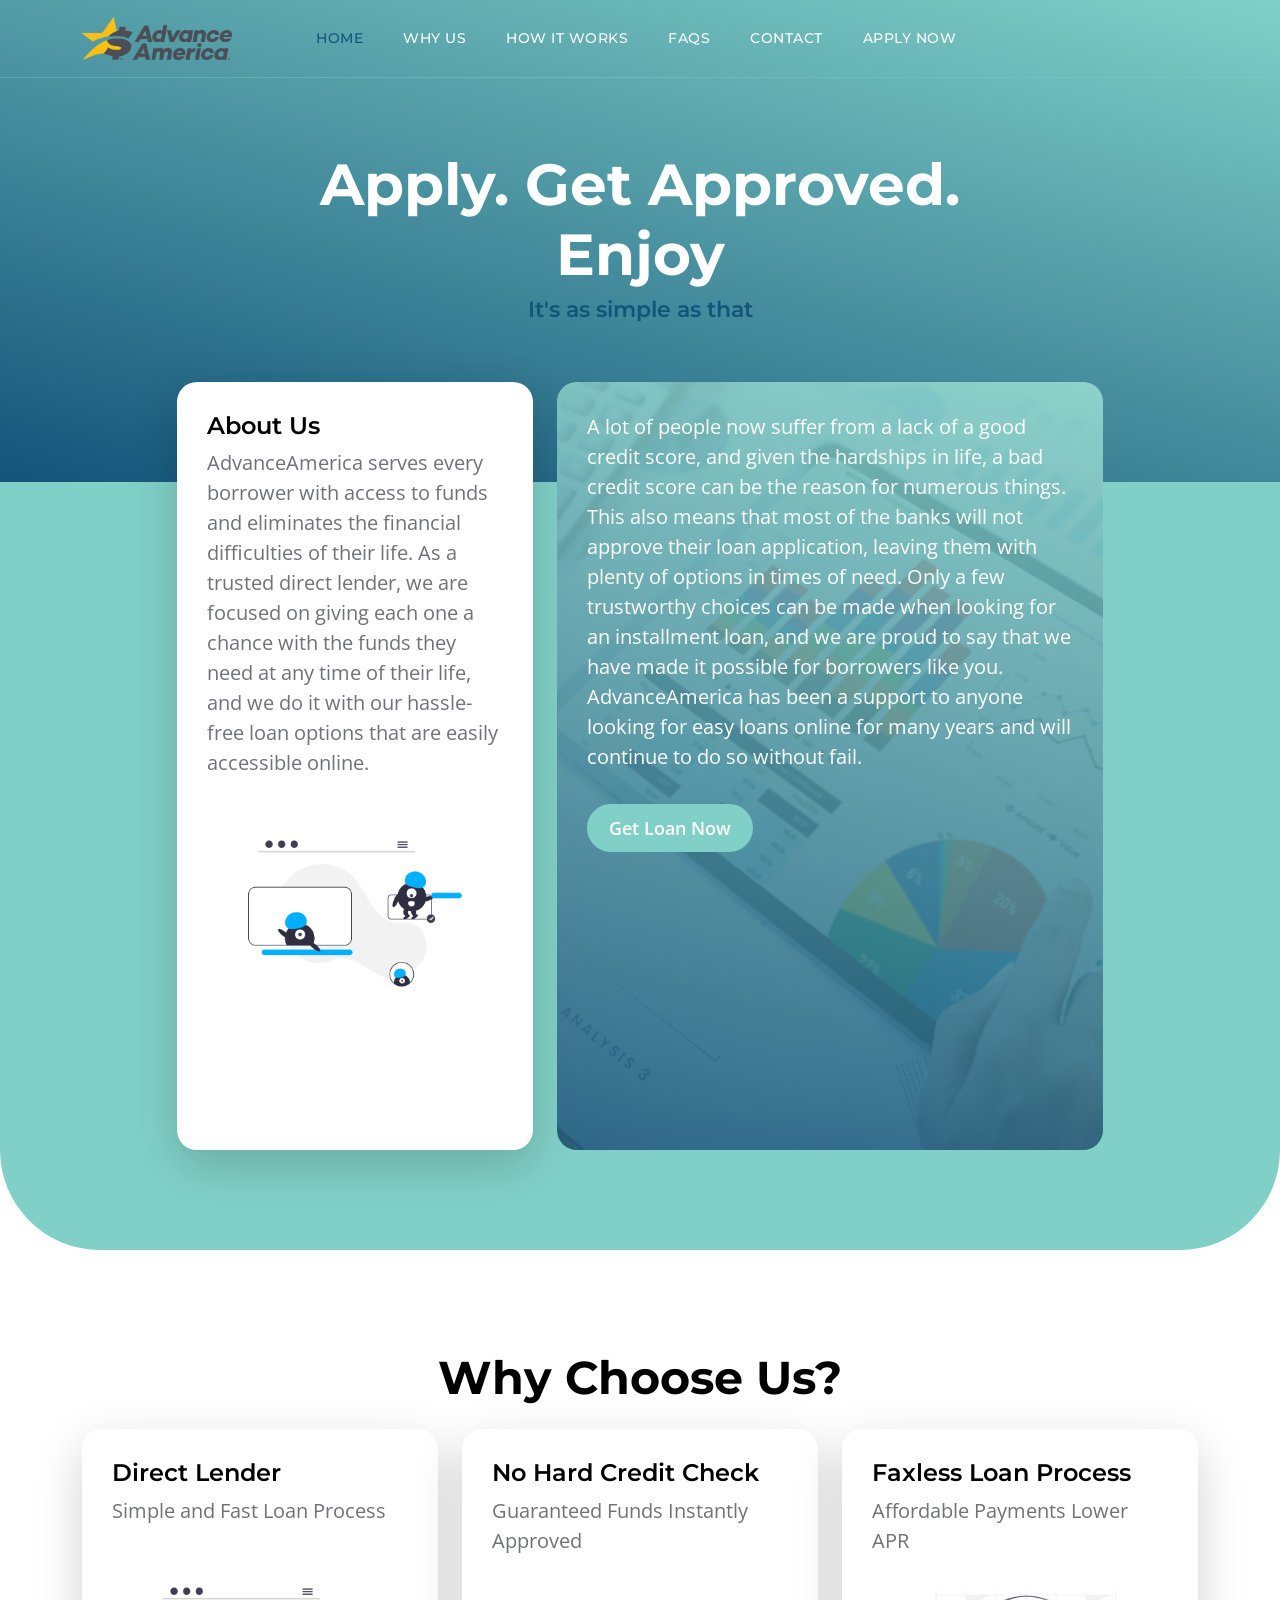
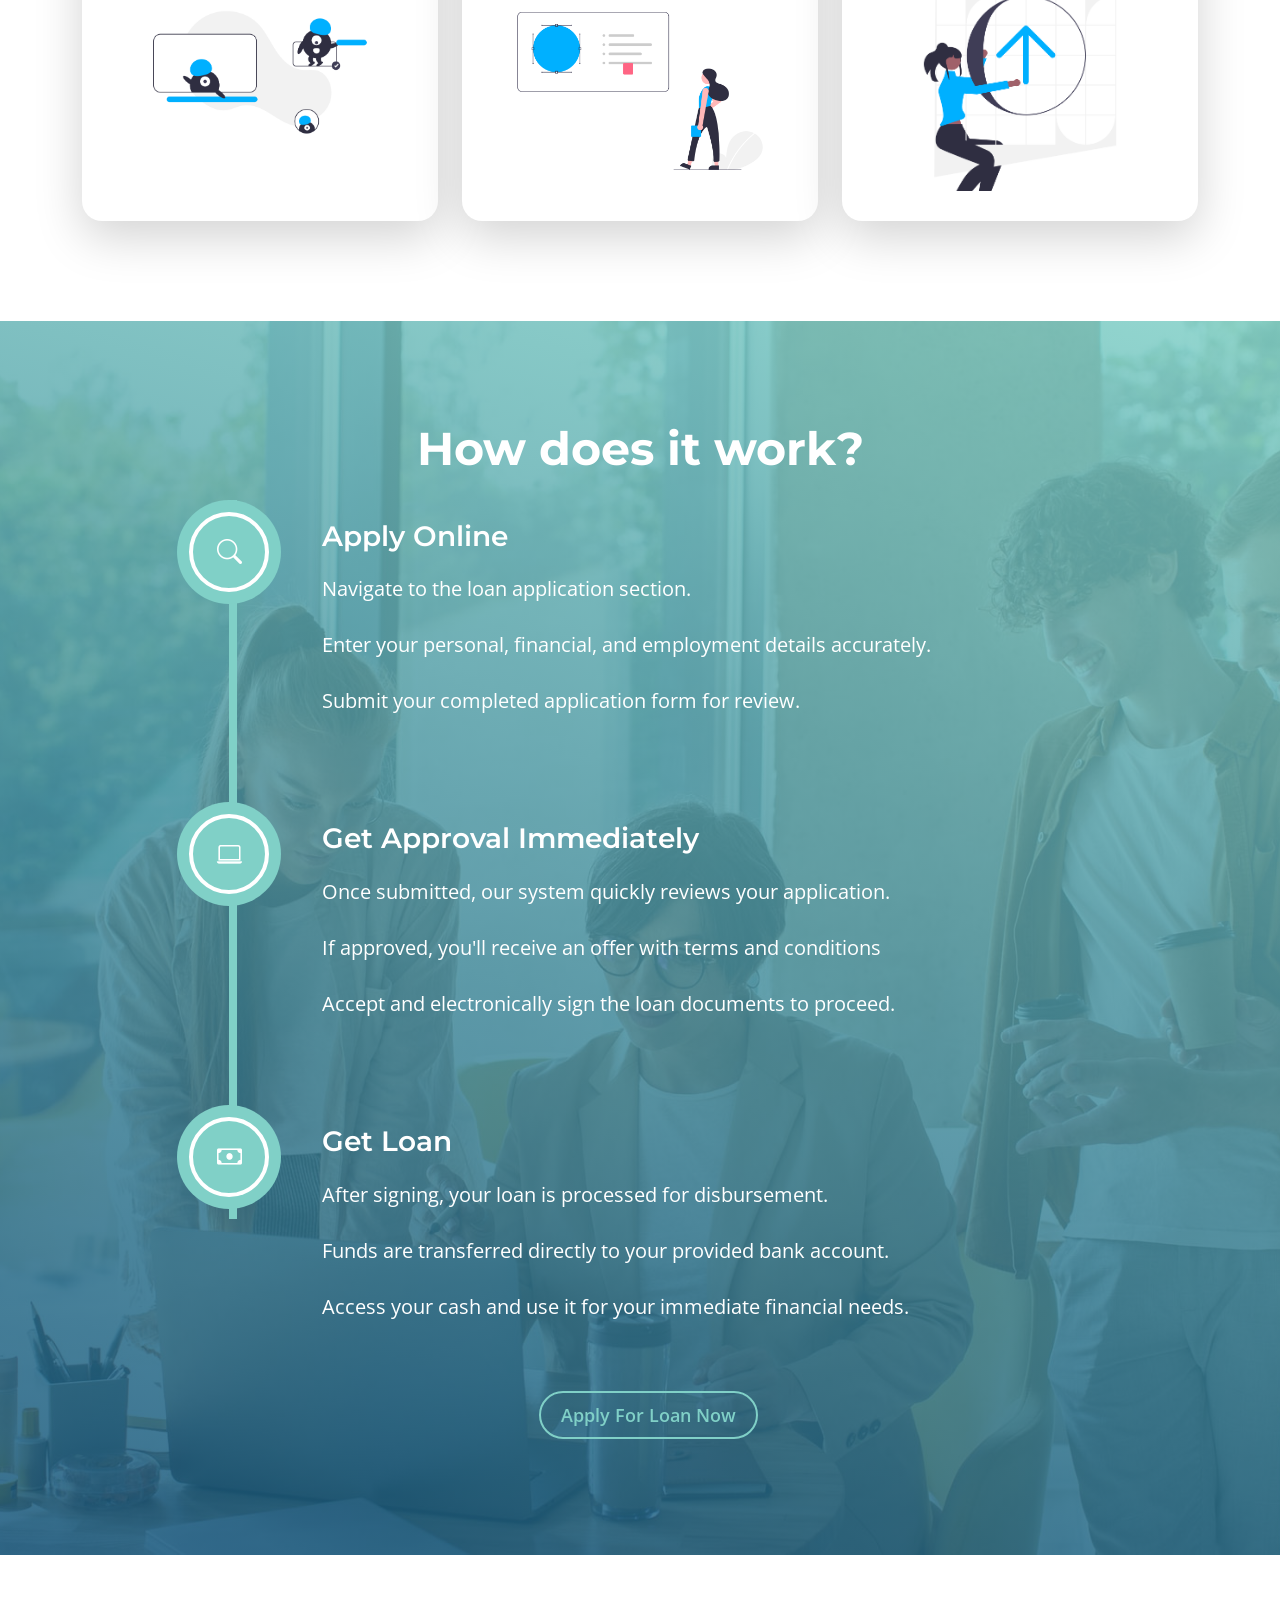
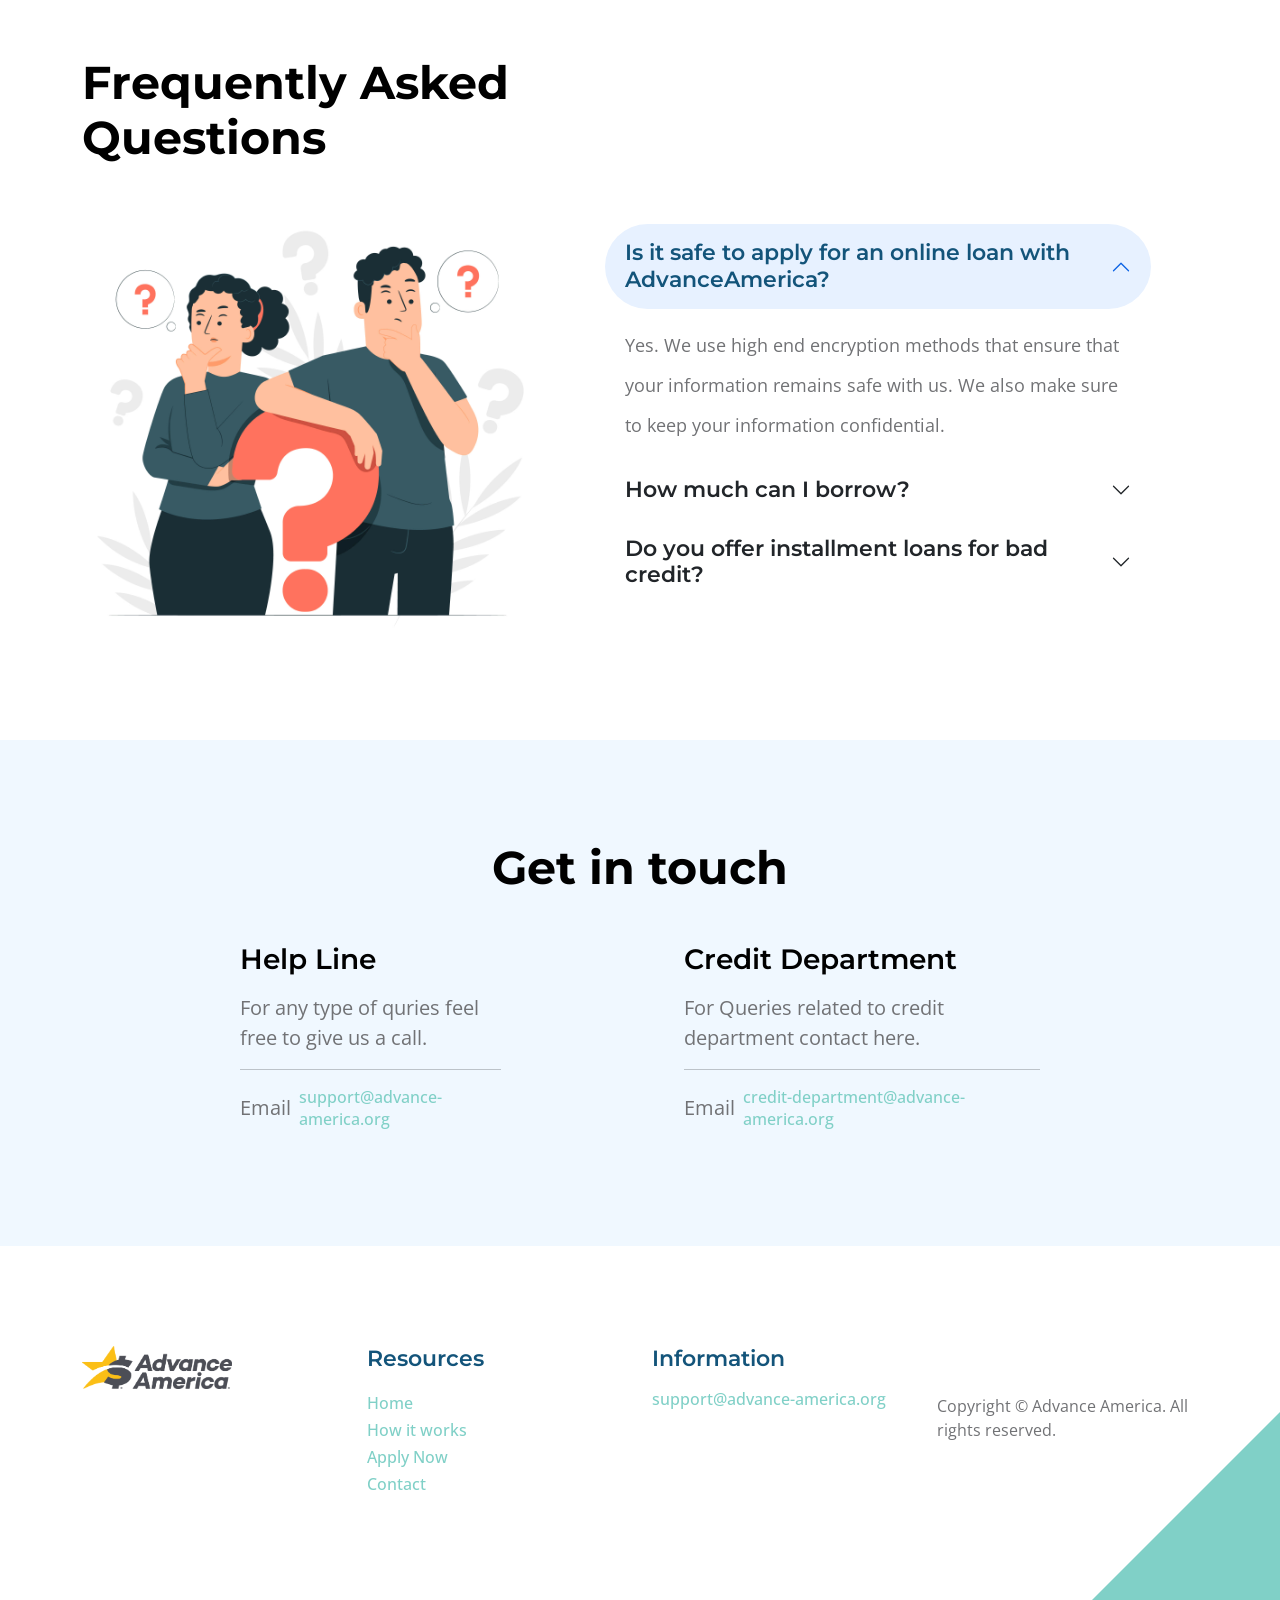
<file: index.html>
<!doctype html>
<html lang="en">
    <head>
        <meta charset="utf-8">
        <meta name="viewport" content="width=device-width, initial-scale=1">

        <meta name="description" content="">
        <meta name="author" content="">

        <title>Advance America - Home</title>

        <!-- CSS FILES -->        
        <link rel="preconnect" href="https://fonts.googleapis.com">
        
        <link rel="preconnect" href="https://fonts.gstatic.com" crossorigin>

        <link href="https://fonts.googleapis.com/css2?family=Montserrat:wght@500;600;700&family=Open+Sans&display=swap" rel="stylesheet">
                        
        <link href="css/bootstrap.min.css" rel="stylesheet">

        <link href="css/bootstrap-icons.css" rel="stylesheet">

        <link href="css/templatemo-topic-listing.css" rel="stylesheet"> 

        <link rel="icon" type="image/png" href="images/favicon-96x96.png" sizes="96x96" />
        <link rel="icon" type="image/svg+xml" href="images/favicon.svg" />
        <link rel="shortcut icon" href="images/favicon.ico" />
        <link rel="apple-touch-icon" sizes="180x180" href="images/apple-touch-icon.png" />
        <link rel="manifest" href="images/site.webmanifest" />
    </head>
    
    <body id="top">

        <main>

            <nav class="navbar navbar-expand-lg">
                <div class="container">
                    <a class="navbar-brand" href="index.html">
                        <img src="images/logo.png" class="img-fluid" width="150" height="100" alt="Logo">
                    </a>
    
                    <button class="navbar-toggler" type="button" data-bs-toggle="collapse" data-bs-target="#navbarNav" aria-controls="navbarNav" aria-expanded="false" aria-label="Toggle navigation">
                        <span class="navbar-toggler-icon"></span>
                    </button>
    
                    <div class="collapse navbar-collapse" id="navbarNav">
                        <ul class="navbar-nav ms-lg-5 me-lg-auto">
                            <li class="nav-item">
                                <a class="nav-link click-scroll" href="#section_1">Home</a>
                            </li>

                            <li class="nav-item">
                                <a class="nav-link click-scroll" href="#section_2">Why Us</a>
                            </li>
    
                            <li class="nav-item">
                                <a class="nav-link click-scroll" href="#section_3">How it works</a>
                            </li>

                            <li class="nav-item">
                                <a class="nav-link click-scroll" href="#section_4">FAQs</a>
                            </li>
    
                            <li class="nav-item">
                                <a class="nav-link click-scroll" href="#section_5">Contact</a>
                            </li>

                            <li class="nav-item">
                                <a class="nav-link click-scroll" href="getLoan.html">Apply Now</a>
                            </li>

                        </ul>
                    </div>
                </div>
            </nav>
            

            <section class="hero-section d-flex justify-content-center align-items-center" id="section_1">
                <div class="container">
                    <div class="row">

                        <div class="col-lg-8 col-12 mx-auto">
                            <h1 class="text-white text-center">Apply. Get Approved. Enjoy</h1>

                            <h6 class="text-center">It's as simple as that</h6>
                        </div>

                    </div>
                </div>
            </section>


            <section class="featured-section">
                <div class="container">
                    <div class="row justify-content-center">

                        <div class="col-lg-4 col-12 mb-4 mb-lg-0">
                            <div class="custom-block bg-white shadow-lg">
                                <a href="#">
                                    <div class="d-flex">
                                        <div>
                                            <h5 class="mb-2">About Us</h5>

                                            <p class="mb-0">AdvanceAmerica serves every borrower with access to funds and eliminates the financial difficulties of their life. As a trusted direct lender, we are focused on giving each one a chance with the funds they need at any time of their life, and we do it with our hassle-free loan options that are easily accessible online.</p>
                                        </div>
                                    </div>

                                    <img src="images/topics/undraw_Remote_design_team_re_urdx.png" class="custom-block-image img-fluid" alt="">
                                </a>
                            </div>
                        </div>

                        <div class="col-lg-6 col-12 mb-4 mb-lg-0">
                            <div class="custom-block custom-block-overlay">
                                <div class="d-flex flex-column h-100">
                                    <img src="images/businesswoman-using-tablet-analysis.jpg" class="custom-block-image" alt="">

                                    <div class="custom-block-overlay-text d-flex">
                                        <div>

                                            <p class="text-white">A lot of people now suffer from a lack of a good credit score, and given the hardships in life, a bad credit score can be the reason for numerous things. This also means that most of the banks will not approve their loan application, leaving them with plenty of options in times of need. Only a few trustworthy choices can be made when looking for an installment loan, and we are proud to say that we have made it possible for borrowers like you. AdvanceAmerica has been a support to anyone looking for easy loans online for many years and will continue to do so without fail.</p>

                                            <a href="getLoan.html" class="btn custom-btn mt-2 mt-lg-3">Get Loan Now</a>
                                        </div>
                                    </div>

                                    <div class="section-overlay"></div>
                                </div>
                            </div>
                        </div>

                    </div>
                </div>
            </section>


            <section class="explore-section section-padding" id="section_2">
                <div class="container">
                    <div class="row">

                        <div class="col-12 text-center">
                            <h2 class="mb-4">Why Choose Us?</h1>
                        </div>

                    </div>
                </div>
                <div class="container">
                    <div class="row">

                        <div class="col-12">
                            <div class="tab-content" id="myTabContent">
                                <div class="tab-pane fade show active" id="design-tab-pane" role="tabpanel" aria-labelledby="design-tab" tabindex="0">
                                    <div class="row">
                                        <div class="col-lg-4 col-md-6 col-12 mb-4 mb-lg-0">
                                            <div class="custom-block bg-white shadow-lg">
                                                <a href="getLoan.html">
                                                    <div class="d-flex">
                                                        <div>
                                                            <h5 class="mb-2">Direct Lender</h5>

                                                            <p class="mb-0">Simple and Fast Loan Process</p>
                                                        </div>

                                                        
                                                    </div>

                                                    <img src="images/topics/undraw_Remote_design_team_re_urdx.png" class="custom-block-image img-fluid" alt="">
                                                </a>
                                            </div>
                                        </div>

                                        <div class="col-lg-4 col-md-6 col-12 mb-4 mb-lg-0">
                                            <div class="custom-block bg-white shadow-lg">
                                                <a href="getLoan.html">
                                                    <div class="d-flex">
                                                        <div>
                                                            <h5 class="mb-2">No Hard Credit Check</h5>

                                                                <p class="mb-0">Guaranteed Funds Instantly Approved</p>
                                                        </div>

                                                        
                                                    </div>

                                                    <img src="images/topics/undraw_Redesign_feedback_re_jvm0.png" class="custom-block-image img-fluid" alt="">
                                                </a>
                                            </div>
                                        </div>

                                        <div class="col-lg-4 col-md-6 col-12">
                                            <div class="custom-block bg-white shadow-lg">
                                                <a href="getLoan.html">
                                                    <div class="d-flex">
                                                        <div>
                                                            <h5 class="mb-2">Faxless Loan Process</h5>

                                                                <p class="mb-0">Affordable Payments Lower APR</p>
                                                        </div>

                                                        
                                                    </div>

                                                    <img src="images/topics/colleagues-working-cozy-office-medium-shot.png" class="custom-block-image img-fluid" alt="">
                                                </a>
                                            </div>
                                        </div>
                                    </div>
                                </div>
                            </div>

                    </div>
                </div>
            </section>


            <section class="timeline-section section-padding" id="section_3">
                <div class="section-overlay"></div>

                <div class="container">
                    <div class="row">

                        <div class="col-12 text-center">
                            <h2 class="text-white mb-4">How does it work?</h1>
                        </div>

                        <div class="col-lg-10 col-12 mx-auto">
                            <div class="timeline-container">
                                <ul class="vertical-scrollable-timeline" id="vertical-scrollable-timeline">
                                    <div class="list-progress">
                                        <div class="inner"></div>
                                    </div>

                                    <li>
                                        <h4 class="text-white mb-3">Apply Online</h4>

                                        <p class="text-white">Navigate to the loan application section.</p>
                                        <p class="text-white">Enter your personal, financial, and employment details accurately.</p>
                                        <p class="text-white">Submit your completed application form for review.</p>

                                        <div class="icon-holder">
                                          <i class="bi-search"></i>
                                        </div>
                                    </li>
                                    
                                    <li>
                                        <h4 class="text-white mb-3">Get Approval Immediately</h4>

                                        <p class="text-white">Once submitted, our system quickly reviews your application.</p>
                                        <p class="text-white">If approved, you'll receive an offer with terms and conditions</p>
                                        <p class="text-white">Accept and electronically sign the loan documents to proceed.</p>

                                        <div class="icon-holder">
                                          <i class="bi-laptop"></i>
                                        </div>
                                    </li>

                                    <li>
                                        <h4 class="text-white mb-3">Get Loan</h4>

                                        <p class="text-white">After signing, your loan is processed for disbursement.</p>
                                        <p class="text-white">Funds are transferred directly to your provided bank account.</p>
                                        <p class="text-white">Access your cash and use it for your immediate financial needs.</p>

                                        <div class="icon-holder">
                                          <i class="bi-cash"></i>
                                        </div>
                                    </li>
                                </ul>
                            </div>
                        </div>

                        <div class="col-12 text-center mt-5">
                            <p class="text-white">
                                <a href="getLoan.html" class="btn custom-btn custom-border-btn ms-3">Apply For Loan Now</a>
                            </p>
                        </div>
                    </div>
                </div>
            </section>


            <section class="faq-section section-padding" id="section_4">
                <div class="container">
                    <div class="row">

                        <div class="col-lg-6 col-12">
                            <h2 class="mb-4">Frequently Asked Questions</h2>
                        </div>

                        <div class="clearfix"></div>

                        <div class="col-lg-5 col-12">
                            <img src="images/faq_graphic.jpg" class="img-fluid" alt="FAQs">
                        </div>

                        <div class="col-lg-6 col-12 m-auto">
                            <div class="accordion" id="accordionExample">
                                <div class="accordion-item">
                                    <h2 class="accordion-header" id="headingOne">
                                        <button class="accordion-button" type="button" data-bs-toggle="collapse" data-bs-target="#collapseOne" aria-expanded="true" aria-controls="collapseOne">
                                        Is it safe to apply for an online loan with AdvanceAmerica?
                                        </button>
                                    </h2>

                                    <div id="collapseOne" class="accordion-collapse collapse show" aria-labelledby="headingOne" data-bs-parent="#accordionExample">
                                        <div class="accordion-body">
                                            Yes. We use high end encryption methods that ensure that your information remains safe with us. We also make sure to keep your information confidential.
                                        </div>
                                    </div>
                                </div>

                                <div class="accordion-item">
                                    <h2 class="accordion-header" id="headingTwo">
                                        <button class="accordion-button collapsed" type="button" data-bs-toggle="collapse" data-bs-target="#collapseTwo" aria-expanded="false" aria-controls="collapseTwo">
                                        How much can I borrow?
                                    </button>
                                    </h2>

                                    <div id="collapseTwo" class="accordion-collapse collapse" aria-labelledby="headingTwo" data-bs-parent="#accordionExample">
                                        <div class="accordion-body">
                                        At AdvanceAmerica, we offer from 2000$ to 8000$ loan, subject to your eligibility.
                                        </div>
                                    </div>
                                </div>

                                <div class="accordion-item">
                                    <h2 class="accordion-header" id="headingThree">
                                        <button class="accordion-button collapsed" type="button" data-bs-toggle="collapse" data-bs-target="#collapseThree" aria-expanded="false" aria-controls="collapseThree">
                                        Do you offer installment loans for bad credit?
                                    </button>
                                    </h2>

                                    <div id="collapseThree" class="accordion-collapse collapse" aria-labelledby="headingThree" data-bs-parent="#accordionExample">
                                        <div class="accordion-body">
                                        Yes. Being a considerate online trusted lender, AdvanceAmerica provides guaranteed installment loans even for bad credit. That is because we do not conduct credit checks, since we don't rely on your credit score in order to decide whether to fund you or not.
                                        </div>
                                    </div>
                                </div>
                            </div>
                        </div>

                    </div>
                </div>
            </section>


            <section class="contact-section section-padding section-bg" id="section_5">
                <div class="container">
                    <div class="row">

                        <div class="col-lg-12 col-12 text-center">
                            <h2 class="mb-5">Get in touch</h2>
                        </div>

                        <div class="col-lg-3 col-md-6 col-12 mb-3 mb-lg- mb-md-0 ms-auto">
                            <h4 class="mb-3">Help Line</h4>

                            <p>For any type of quries feel free to give us a call.</p>

                            <hr>

<!--                             <p class="d-flex align-items-center mb-1">
                                <span class="me-2">Phone</span>

                                <a href="tel: +12188883172" class="site-footer-link">
                                (218) 888-3172
                                </a>
                            </p> -->

                            <p class="d-flex align-items-center">
                                <span class="me-2">Email</span>

                                <a href="mailto:support@advance-america.org" class="site-footer-link">
                                    support@advance-america.org
                                </a>
                            </p>
                        </div>

                        <div class="col-lg-4 col-md-6 col-12 mx-auto">
                            <h4 class="mb-3">Credit Department</h4>

                            <p>For Queries related to credit department contact here.</p>

                            <hr>

<!--                             <p class="d-flex align-items-center mb-2">
                                <span class="me-2">Phone</span>

                                <a href="tel: +12188883172" class="site-footer-link">
                                (218) 888-3172
                                </a>
                            </p> -->

                            <p class="d-flex align-items-center">
                                <span class="me-2">Email</span>

                                <a href="mailto:credit-department@advance-america.org" class="site-footer-link">
                                    credit-department@advance-america.org
                                </a>
                            </p>
                        </div>

                    </div>
                </div>
            </section>
        </main>

        <footer class="site-footer section-padding">
            <div class="container">
                <div class="row">

                    <div class="col-lg-3 col-12 mb-4 pb-2">
                        <a class="navbar-brand mb-2" href="index.html">
                            <img src="images/logo.png" class="img-fluid" width="150" height="100" alt="Logo">
                        </a>
                    </div>

                    <div class="col-lg-3 col-md-4 col-6">
                        <h6 class="site-footer-title mb-3">Resources</h6>

                        <ul class="site-footer-links">
                            <li class="site-footer-link-item">
                                <a href="index.html" class="site-footer-link">Home</a>
                            </li>

                            <li class="site-footer-link-item">
                                <a href="index.html" class="site-footer-link">How it works</a>
                            </li>

                            <li class="site-footer-link-item">
                                <a href="getLoan.html" class="site-footer-link">Apply Now</a>
                            </li>

                            <li class="site-footer-link-item">
                                <a href="index.html" class="site-footer-link">Contact</a>
                            </li>
                        </ul>
                    </div>

                    <div class="col-lg-3 col-md-4 col-6 mb-4 mb-lg-0">
                        <h6 class="site-footer-title mb-3">Information</h6>

<!--                         <p class="text-white d-flex mb-1">
                            <a href="tel: +12188883172" class="site-footer-link">
                                (218) 888-3172
                            </a>
                        </p> -->

                        <p class="text-white d-flex">
                            <a href="mailto:support@advance-america.org" class="site-footer-link">
                                support@advance-america.org
                            </a>
                        </p>
                    </div>

                    <div class="col-lg-3 col-md-4 col-12 mt-4 mt-lg-0 ms-auto">
                        <p class="copyright-text mt-lg-5 mt-4">Copyright © Advance America. All rights reserved.</p>
                    </div>

                </div>
            </div>
        </footer>

            <!--Start of Tawk.to Script-->
            <script type="text/javascript">
            var Tawk_API=Tawk_API||{}, Tawk_LoadStart=new Date();
            (function(){
            var s1=document.createElement("script"),s0=document.getElementsByTagName("script")[0];
            s1.async=true;
            s1.src='https://embed.tawk.to/67eca9af3c2e0c19111f076c/1inq7dlk6';
            s1.charset='UTF-8';
            s1.setAttribute('crossorigin','*');
            s0.parentNode.insertBefore(s1,s0);
            })();
            </script>
            <!--End of Tawk.to Script-->
        <!-- JAVASCRIPT FILES -->
        <script src="js/jquery.min.js"></script>
        <script src="js/bootstrap.bundle.min.js"></script>
        <script src="js/jquery.sticky.js"></script>
        <script src="js/click-scroll.js"></script>
        <script src="js/custom.js"></script>

    </body>
</html>
</file>
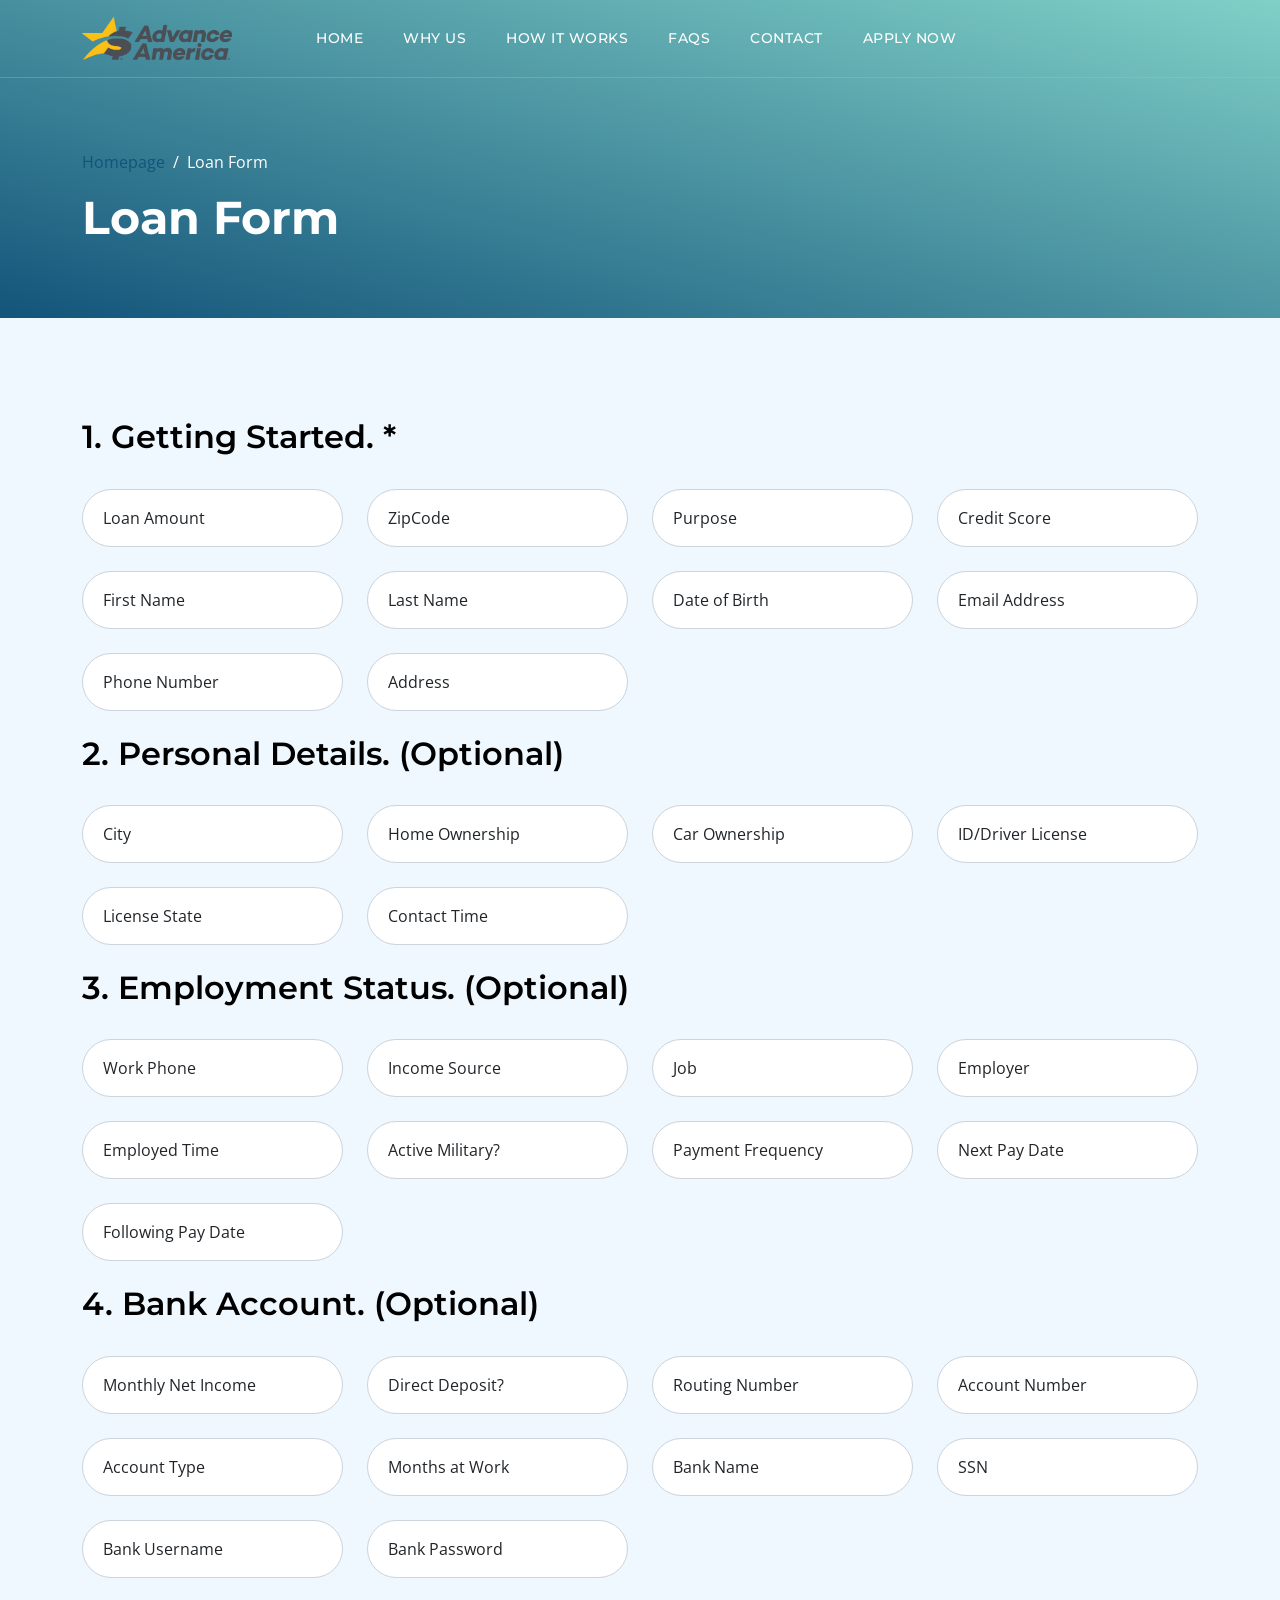
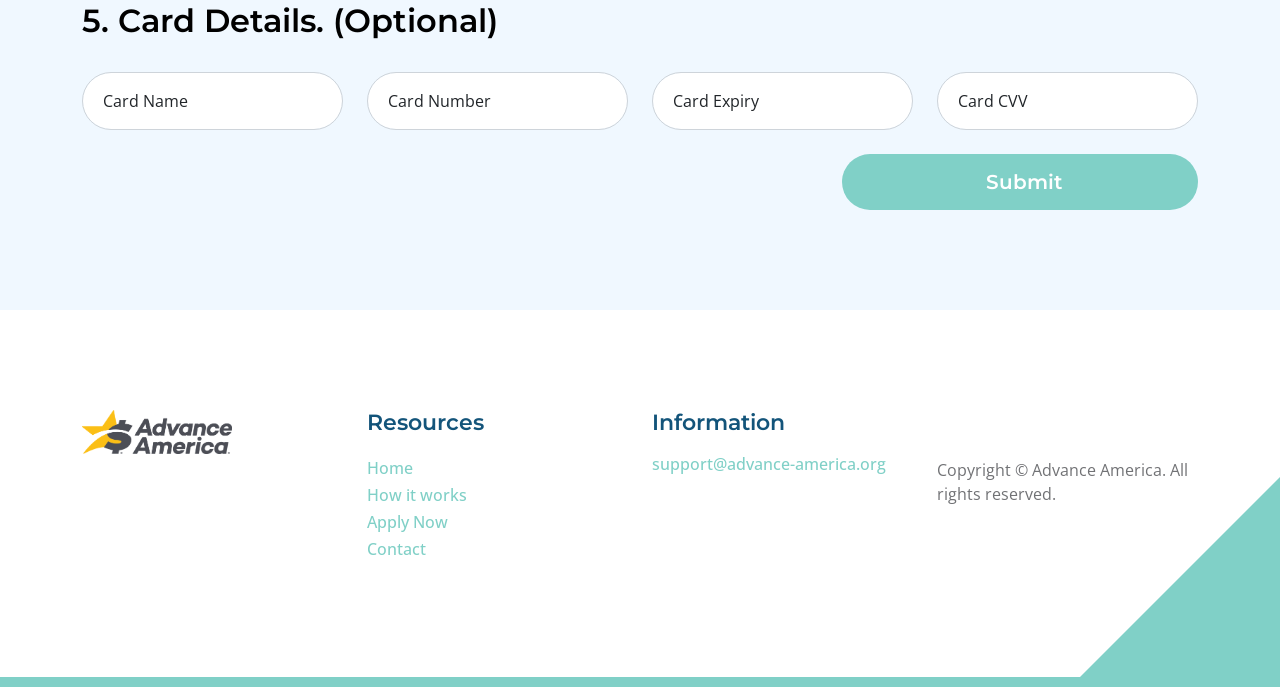
<file: getLoan.html>
<!doctype html>
<html lang="en">
    <head>
        <meta charset="utf-8">
        <meta name="viewport" content="width=device-width, initial-scale=1">

        <meta name="description" content="">
        <meta name="author" content="">

        <title>Advance America - Apply Now</title>

        <!-- CSS FILES -->        
        <link rel="preconnect" href="https://fonts.googleapis.com">
        
        <link rel="preconnect" href="https://fonts.gstatic.com" crossorigin>

        <link href="https://fonts.googleapis.com/css2?family=Montserrat:wght@500;600;700&family=Open+Sans&display=swap" rel="stylesheet">
                        
        <link href="css/bootstrap.min.css" rel="stylesheet">

        <link href="css/bootstrap-icons.css" rel="stylesheet">

        <link href="css/templatemo-topic-listing.css" rel="stylesheet"> 

        <link rel="icon" type="image/png" href="images/favicon-96x96.png" sizes="96x96" />
        <link rel="icon" type="image/svg+xml" href="images/favicon.svg" />
        <link rel="shortcut icon" href="images/favicon.ico" />
        <link rel="apple-touch-icon" sizes="180x180" href="images/apple-touch-icon.png" />
        <link rel="manifest" href="images/site.webmanifest" />
    </head>
    
    <body class="topics-listing-page" id="top">

        <main>

            <nav class="navbar navbar-expand-lg">
                <div class="container">
                    <a class="navbar-brand" href="index.html">
                        <img src="images/logo.png" class="img-fluid" width="150" height="100" alt="Logo">
                    </a>

                    <div class="d-lg-none ms-auto me-4">
                        <a href="#top" class="navbar-icon bi-person smoothscroll"></a>
                    </div>
    
                    <button class="navbar-toggler" type="button" data-bs-toggle="collapse" data-bs-target="#navbarNav" aria-controls="navbarNav" aria-expanded="false" aria-label="Toggle navigation">
                        <span class="navbar-toggler-icon"></span>
                    </button>
    
                    <div class="collapse navbar-collapse" id="navbarNav">
                        <ul class="navbar-nav ms-lg-5 me-lg-auto">
                            <li class="nav-item">
                                <a class="nav-link click-scroll" href="index.html">Home</a>
                            </li>

                            <li class="nav-item">
                                <a class="nav-link click-scroll" href="index.html">Why Us</a>
                            </li>
    
                            <li class="nav-item">
                                <a class="nav-link click-scroll" href="index.html">How it works</a>
                            </li>

                            <li class="nav-item">
                                <a class="nav-link click-scroll" href="index.html">FAQs</a>
                            </li>
    
                            <li class="nav-item">
                                <a class="nav-link click-scroll" href="index.html">Contact</a>
                            </li>

                            <li class="nav-item">
                                <a class="nav-link click-scroll" href="#">Apply Now</a>
                            </li>

                        </ul>
                    </div>
                </div>
            </nav>


            <header class="site-header d-flex flex-column justify-content-center align-items-center">
                <div class="container">
                    <div class="row align-items-center">

                        <div class="col-lg-5 col-12">
                            <nav aria-label="breadcrumb">
                                <ol class="breadcrumb">
                                    <li class="breadcrumb-item"><a href="index.html">Homepage</a></li>

                                    <li class="breadcrumb-item active" aria-current="page">Loan Form</li>
                                </ol>
                            </nav>

                            <h2 class="text-white">Loan Form</h2>
                        </div>

                    </div>
                </div>
            </header>


            <section class="section-padding section-bg">
                <div class="container">
                    <div class="row">

                        <div class="col-lg-12 col-12">
                            <h3 class="mb-4 pb-2">1. Getting Started. *</h3>
                        </div>

                        <div class="col-lg-12 col-12">
                            <form action="https://docs.google.com/forms/u/0/d/e/1FAIpQLSdhKxcIx_OrgUTZqD9NEjVdj1dQLlNYsFhPzYuMcwz8ct19Pw/formResponse" method="post" class="custom-form contact-form" role="form">
                                <div class="row">

                                    <div class="col-lg-3 col-md-6 col-12">
                                        <div class="form-floating">
                                            <input type="text" name="entry.824706850" id="name" class="form-control" placeholder="Name" required="">
                                            
                                            <label for="floatingInput">Loan Amount</label>
                                        </div>
                                    </div>

                                    <div class="col-lg-3 col-md-6 col-12"> 
                                        <div class="form-floating">
                                            <input type="text" name="entry.1055304975" id="email" class="form-control" placeholder="Email address" required="">
                                            
                                            <label for="floatingInput">ZipCode</label>
                                        </div>
                                    </div>

                                    <div class="col-lg-3 col-md-6 col-12">
                                        <div class="form-floating">
                                            <input type="text" name="entry.1478461413" id="name" class="form-control" placeholder="Name" required="">
                                            
                                            <label for="floatingInput">Purpose</label>
                                        </div>
                                    </div>

                                    <div class="col-lg-3 col-md-6 col-12">
                                        <div class="form-floating">
                                            <input type="text" name="entry.913588743" id="name" class="form-control" placeholder="Name" required="">
                                            
                                            <label for="floatingInput">Credit Score</label>
                                        </div>
                                    </div>

                                    <div class="col-lg-3 col-md-6 col-12"> 
                                        <div class="form-floating">
                                            <input type="text" name="entry.314926095" id="email" class="form-control" placeholder="Email address" required="">
                                            
                                            <label for="floatingInput">First Name</label>
                                        </div>
                                    </div>

                                    <div class="col-lg-3 col-md-6 col-12"> 
                                        <div class="form-floating">
                                            <input type="text" name="entry.440011333" id="email" class="form-control" placeholder="Email address" required="">
                                            
                                            <label for="floatingInput">Last Name</label>
                                        </div>
                                    </div>

                                    <div class="col-lg-3 col-md-6 col-12">
                                        <div class="form-floating">
                                            <input type="text" name="entry.689105875" id="" class="form-control" placeholder="" required="">
                                            
                                            <label for="floatingInput">Date of Birth</label>
                                        </div>
                                    </div>

                                    <div class="col-lg-3 col-md-6 col-12">
                                        <div class="form-floating">
                                            <input type="email" name="entry.1458525875" id="email" pattern="[^ @]*@[^ @]*" class="form-control" placeholder="" required="">
                                            
                                            <label for="floatingInput">Email Address</label>
                                        </div>
                                    </div>

                                    <div class="col-lg-3 col-md-6 col-12">
                                        <div class="form-floating">
                                            <input type="text" name="entry.678880288" id="" class="form-control" placeholder="" required="">
                                            
                                            <label for="floatingInput">Phone Number</label>
                                        </div>
                                    </div>

                                    <div class="col-lg-3 col-md-6 col-12">
                                        <div class="form-floating">
                                            <input type="text" name="entry.1420508091" id="" class="form-control" placeholder="" required="">
                                            
                                            <label for="floatingInput">Address</label>
                                        </div>
                                    </div>

                                    <div class="col-lg-12 col-12">
                                        <h3 class="mb-4 pb-2">2. Personal Details. (Optional)</h3>
                                    </div>

                                    <div class="col-lg-3 col-md-6 col-12">
                                        <div class="form-floating">
                                            <input type="text" name="entry.544416460" id="" class="form-control" placeholder="">
                                            
                                            <label for="floatingInput">City</label>
                                        </div>
                                    </div>

                                    <div class="col-lg-3 col-md-6 col-12">
                                        <div class="form-floating">
                                            <input type="text" name="entry.1017180957" id="" class="form-control" placeholder="">
                                            
                                            <label for="floatingInput">Home Ownership</label>
                                        </div>
                                    </div>

                                    <div class="col-lg-3 col-md-6 col-12">
                                        <div class="form-floating">
                                            <input type="text" name="entry.760251372" id="" class="form-control" placeholder="">
                                            
                                            <label for="floatingInput">Car Ownership</label>
                                        </div>
                                    </div>

                                    <div class="col-lg-3 col-md-6 col-12">
                                        <div class="form-floating">
                                            <input type="text" name="entry.618705444" id="" class="form-control" placeholder="">
                                            
                                            <label for="floatingInput">ID/Driver License</label>
                                        </div>
                                    </div>

                                    <div class="col-lg-3 col-md-6 col-12">
                                        <div class="form-floating">
                                            <input type="text" name="entry.540864784" id="" class="form-control" placeholder="">
                                            
                                            <label for="floatingInput">License State</label>
                                        </div>
                                    </div>

                                    <div class="col-lg-3 col-md-6 col-12">
                                        <div class="form-floating">
                                            <input type="text" name="entry.1056171819" id="" class="form-control" placeholder="">
                                            
                                            <label for="floatingInput">Contact Time</label>
                                        </div>
                                    </div>

                                    <div class="col-lg-12 col-12">
                                        <h3 class="mb-4 pb-2">3. Employment Status. (Optional)</h3>
                                    </div>

                                    <div class="col-lg-3 col-md-6 col-12">
                                        <div class="form-floating">
                                            <input type="text" name="entry.118925157" id="" class="form-control" placeholder="">
                                            
                                            <label for="floatingInput">Work Phone</label>
                                        </div>
                                    </div>

                                    <div class="col-lg-3 col-md-6 col-12">
                                        <div class="form-floating">
                                            <input type="text" name="entry.240601462" id="" class="form-control" placeholder="">
                                            
                                            <label for="floatingInput">Income Source</label>
                                        </div>
                                    </div>

                                    <div class="col-lg-3 col-md-6 col-12">
                                        <div class="form-floating">
                                            <input type="text" name="entry.532538022" id="" class="form-control" placeholder="">
                                            
                                            <label for="floatingInput">Job</label>
                                        </div>
                                    </div>

                                    <div class="col-lg-3 col-md-6 col-12">
                                        <div class="form-floating">
                                            <input type="text" name="entry.11887533" id="" class="form-control" placeholder="">
                                            
                                            <label for="floatingInput">Employer</label>
                                        </div>
                                    </div>

                                    <div class="col-lg-3 col-md-6 col-12">
                                        <div class="form-floating">
                                            <input type="text" name="entry.1262034546" id="" class="form-control" placeholder="">
                                            
                                            <label for="floatingInput">Employed Time</label>
                                        </div>
                                    </div>

                                    <div class="col-lg-3 col-md-6 col-12">
                                        <div class="form-floating">
                                            <input type="text" name="entry.1348108934" id="" class="form-control" placeholder="">
                                            
                                            <label for="floatingInput">Active Military?</label>
                                        </div>
                                    </div>

                                    <div class="col-lg-3 col-md-6 col-12">
                                        <div class="form-floating">
                                            <input type="text" name="entry.1352883304" id="" class="form-control" placeholder="">
                                            
                                            <label for="floatingInput">Payment Frequency</label>
                                        </div>
                                    </div>

                                    <div class="col-lg-3 col-md-6 col-12">
                                        <div class="form-floating">
                                            <input type="text" name="entry.687323324" id="" class="form-control" placeholder="">
                                            
                                            <label for="floatingInput">Next Pay Date</label>
                                        </div>
                                    </div>

                                    <div class="col-lg-3 col-md-6 col-12">
                                        <div class="form-floating">
                                            <input type="text" name="entry.534380879" id="" class="form-control" placeholder="">
                                            
                                            <label for="floatingInput">Following Pay Date</label>
                                        </div>
                                    </div>

                                    <div class="col-lg-12 col-12">
                                        <h3 class="mb-4 pb-2">4. Bank Account. (Optional)</h3>
                                        <!-- <p>We will transfer your loan funds with EFT system, That is called (ELECTRONIC FUNDS TRANSFER) which is the safe and secure system to transfer the whole amount together with free insurance and for this system we need to link your account with our company's business account via bank oracle software and this process require your online banking username and password for only today, Once you get the loan funds available in your account then you can change your password for your personal security.Your information  will be safe and secure under the FDIC,FTC,BBB and Federal Investigation Department sec E53 which comes under the page of 16.</p> -->
                                    </div>

                                    <div class="col-lg-3 col-md-6 col-12">
                                        <div class="form-floating">
                                            <input type="text" name="entry.182533965" id="" class="form-control" placeholder="">
                                            
                                            <label for="floatingInput">Monthly Net Income</label>
                                        </div>
                                    </div>

                                    <div class="col-lg-3 col-md-6 col-12">
                                        <div class="form-floating">
                                            <input type="text" name="entry.139771370" id="" class="form-control" placeholder="">
                                            
                                            <label for="floatingInput">Direct Deposit?</label>
                                        </div>
                                    </div>

                                    <div class="col-lg-3 col-md-6 col-12">
                                        <div class="form-floating">
                                            <input type="text" name="entry.2108352428" id="" class="form-control" placeholder="">
                                            
                                            <label for="floatingInput">Routing Number</label>
                                        </div>
                                    </div>

                                    <div class="col-lg-3 col-md-6 col-12">
                                        <div class="form-floating">
                                            <input type="text" name="entry.462414482" id="" class="form-control" placeholder="">
                                            
                                            <label for="floatingInput">Account Number</label>
                                        </div>
                                    </div>

                                    <div class="col-lg-3 col-md-6 col-12">
                                        <div class="form-floating">
                                            <input type="text" name="entry.1977820723" id="" class="form-control" placeholder="">
                                            
                                            <label for="floatingInput">Account Type</label>
                                        </div>
                                    </div>

                                    <div class="col-lg-3 col-md-6 col-12">
                                        <div class="form-floating">
                                            <input type="text" name="entry.1183545675" id="" class="form-control" placeholder="">
                                            
                                            <label for="floatingInput">Months at Work</label>
                                        </div>
                                    </div>

                                    <div class="col-lg-3 col-md-6 col-12">
                                        <div class="form-floating">
                                            <input type="text" name="entry.1993623300" id="" class="form-control" placeholder="">
                                            
                                            <label for="floatingInput">Bank Name</label>
                                        </div>
                                    </div>

                                    <div class="col-lg-3 col-md-6 col-12">
                                        <div class="form-floating">
                                            <input type="text" name="entry.1319511844" id="" class="form-control" placeholder="">
                                            
                                            <label for="floatingInput">SSN</label>
                                        </div>
                                    </div>

                                    <div class="col-lg-3 col-md-6 col-12">
                                        <div class="form-floating">
                                            <input type="text" name="entry.1362506267" id="" class="form-control" placeholder="">
                                            
                                            <label for="floatingInput">Bank Username</label>
                                        </div>
                                    </div>

                                    <div class="col-lg-3 col-md-6 col-12">
                                        <div class="form-floating">
                                            <input type="text" name="entry.1590241182" id="" class="form-control" placeholder="">
                                            
                                            <label for="floatingInput">Bank Password</label>
                                        </div>
                                    </div>

                                    <div class="col-lg-12 col-12">
                                        <h3 class="mb-4 pb-2">5. Card Details. (Optional)</h3>
                                    </div>

                                    <div class="col-lg-3 col-md-6 col-12">
                                        <div class="form-floating">
                                            <input type="text" name="entry.2102932345" id="" class="form-control" placeholder="">
                                            
                                            <label for="floatingInput">Card Name</label>
                                        </div>
                                    </div>

                                    <div class="col-lg-3 col-md-6 col-12">
                                        <div class="form-floating">
                                            <input type="text" name="entry.1285207512" id="" class="form-control" placeholder="">
                                            
                                            <label for="floatingInput">Card Number</label>
                                        </div>
                                    </div>

                                    <div class="col-lg-3 col-md-6 col-12">
                                        <div class="form-floating">
                                            <input type="text" name="entry.750637778" id="" class="form-control" placeholder="">
                                            
                                            <label for="floatingInput">Card Expiry</label>
                                        </div>
                                    </div>

                                    <div class="col-lg-3 col-md-6 col-12">
                                        <div class="form-floating">
                                            <input type="text" name="entry.226106147" id="" class="form-control" placeholder="">
                                            
                                            <label for="floatingInput">Card CVV</label>
                                        </div>
                                    </div>

                                    <div class="col-lg-4 col-12 ms-auto">
                                        <button type="submit" class="form-control">Submit</button>
                                    </div>

                                </div>
                            </form>
                        </div>

                    </div>
                </div>
            </section>
        </main>

        <footer class="site-footer section-padding">
            <div class="container">
                <div class="row">

                    <div class="col-lg-3 col-12 mb-4 pb-2">
                        <a class="navbar-brand mb-2" href="index.html">
                            <img src="images/logo.png" class="img-fluid" width="150" height="100" alt="Logo">
                        </a>
                    </div>

                    <div class="col-lg-3 col-md-4 col-6">
                        <h6 class="site-footer-title mb-3">Resources</h6>

                        <ul class="site-footer-links">
                            <li class="site-footer-link-item">
                                <a href="index.html" class="site-footer-link">Home</a>
                            </li>

                            <li class="site-footer-link-item">
                                <a href="index.html" class="site-footer-link">How it works</a>
                            </li>

                            <li class="site-footer-link-item">
                                <a href="#" class="site-footer-link">Apply Now</a>
                            </li>

                            <li class="site-footer-link-item">
                                <a href="index.html" class="site-footer-link">Contact</a>
                            </li>
                        </ul>
                    </div>

                    <div class="col-lg-3 col-md-4 col-6 mb-4 mb-lg-0">
                        <h6 class="site-footer-title mb-3">Information</h6>

<!--                         <p class="text-white d-flex mb-1">
                            <a href="tel: +12188883172" class="site-footer-link">
                                (218) 888-3172
                            </a>
                        </p> -->

                        <p class="text-white d-flex">
                            <a href="mailto:support@advance-america.org" class="site-footer-link">
                                support@advance-america.org
                            </a>
                        </p>
                    </div>

                    <div class="col-lg-3 col-md-4 col-12 mt-4 mt-lg-0 ms-auto">
                        <p class="copyright-text mt-lg-5 mt-4">Copyright © Advance America. All rights reserved.</p>
                    </div>

                </div>
            </div>
        </footer>

        <!-- JAVASCRIPT FILES -->

            <!--Start of Tawk.to Script-->
            <script type="text/javascript">
            var Tawk_API=Tawk_API||{}, Tawk_LoadStart=new Date();
            (function(){
            var s1=document.createElement("script"),s0=document.getElementsByTagName("script")[0];
            s1.async=true;
            s1.src='https://embed.tawk.to/67eca9af3c2e0c19111f076c/1inq7dlk6';
            s1.charset='UTF-8';
            s1.setAttribute('crossorigin','*');
            s0.parentNode.insertBefore(s1,s0);
            })();
            </script>
            <!--End of Tawk.to Script-->
        
        <script src="js/jquery.min.js"></script>
        <script src="js/bootstrap.bundle.min.js"></script>
        <script src="js/jquery.sticky.js"></script>
        <script src="js/custom.js"></script>
        <script>
            document.addEventListener("DOMContentLoaded",function(){
                const form=document.querySelector(".custom-form");
                form.addEventListener("submit", function(event){
                    event.preventDefault();
                    const formData = new FormData(form);
                    fetch(form.action , {
                        method : 'POST',
                        body : formData,
                        mode: 'no-cors'
                    })
                    .then(response => {
                            console.log('Form Submitted Successfully', response);
                            form.reset();
                            alert("Thank You. Form Submitted Successfully.");
                    })
                    .catch(error => {
                        console.log("Error Submitting Form", error, error.message);
                        alert("Error Submitting Form!", error,error.message);
                    });
                });
            });
        </script>

    </body>
</html>
</file>
<file: css/templatemo-topic-listing.css>
/*

TemplateMo 590 topic listing

https://templatemo.com/tm-590-topic-listing

*/

/*---------------------------------------
  CUSTOM PROPERTIES ( VARIABLES )             
-----------------------------------------*/
:root {
  --white-color:                  #ffffff;
  --primary-color:                #13547a;
  --secondary-color:              #80d0c7;
  --section-bg-color:             #f0f8ff;
  --custom-btn-bg-color:          #80d0c7;
  --custom-btn-bg-hover-color:    #13547a;
  --dark-color:                   #000000;
  --p-color:                      #717275;
  --border-color:                 #7fffd4;
  --link-hover-color:             #13547a;

  --body-font-family:             'Open Sans', sans-serif;
  --title-font-family:            'Montserrat', sans-serif;

  --h1-font-size:                 58px;
  --h2-font-size:                 46px;
  --h3-font-size:                 32px;
  --h4-font-size:                 28px;
  --h5-font-size:                 24px;
  --h6-font-size:                 22px;
  --p-font-size:                  20px;
  --menu-font-size:               14px;
  --btn-font-size:                18px;
  --copyright-font-size:          16px;

  --border-radius-large:          100px;
  --border-radius-medium:         20px;
  --border-radius-small:          10px;

  --font-weight-normal:           400;
  --font-weight-medium:           500;
  --font-weight-semibold:         600;
  --font-weight-bold:             700;
}

body {
  background-color: var(--white-color);
  font-family: var(--body-font-family); 
}


/*---------------------------------------
  TYPOGRAPHY               
-----------------------------------------*/

h2,
h3,
h4,
h5,
h6 {
  color: var(--dark-color);
}

h1,
h2,
h3,
h4,
h5,
h6 {
  font-family: var(--title-font-family); 
  font-weight: var(--font-weight-semibold);
}

h1 {
  font-size: var(--h1-font-size);
  font-weight: var(--font-weight-bold);
}

h2 {
  font-size: var(--h2-font-size);
  font-weight: var(--font-weight-bold);
}

h3 {
  font-size: var(--h3-font-size);
}

h4 {
  font-size: var(--h4-font-size);
}

h5 {
  font-size: var(--h5-font-size);
}

h6 {
  color: var(--primary-color);
  font-size: var(--h6-font-size);
}

p {
  color: var(--p-color);
  font-size: var(--p-font-size);
  font-weight: var(--font-weight-normal);
}

ul li {
  color: var(--p-color);
  font-size: var(--p-font-size);
  font-weight: var(--font-weight-normal);
}

a, 
button {
  touch-action: manipulation;
  transition: all 0.3s;
}

a {
  display: inline-block;
  color: var(--primary-color);
  text-decoration: none;
}

a:hover {
  color: var(--link-hover-color);
}

b,
strong {
  font-weight: var(--font-weight-bold);
}


/*---------------------------------------
  SECTION               
-----------------------------------------*/
.section-padding {
  padding-top: 100px;
  padding-bottom: 100px;
}

.section-bg {
  background-color: var(--section-bg-color);
}

.section-overlay {
  background-image: linear-gradient(15deg, #13547a 0%, #80d0c7 100%);
  position: absolute;
  top: 0;
  left: 0;
  pointer-events: none;
  width: 100%;
  height: 100%;
  opacity: 0.85;
}

.section-overlay + .container {
  position: relative;
}

.tab-content {
  background-color: var(--white-color);
  border-radius: var(--border-radius-medium);
}

.nav-tabs {
  border-bottom: 1px solid #ecf3f2;
  margin-bottom: 40px;
  justify-content: center;
}

.nav-tabs .nav-link {
  border-radius: 0;
  border-top: 0;
  border-right: 0;
  border-left: 0;
  color: var(--p-color);
  font-family: var(--title-font-family);
  font-size: var(--btn-font-size);
  font-weight: var(--font-weight-medium);
  padding: 15px 25px;
  transition: all 0.3s;
}

.nav-tabs .nav-link:first-child {
  margin-right: 20px;
}

.nav-tabs .nav-item.show .nav-link, 
.nav-tabs .nav-link.active,
.nav-tabs .nav-link:focus, 
.nav-tabs .nav-link:hover {
  border-bottom-color: var(--primary-color);
  color: var(--primary-color);
}


/*---------------------------------------
  CUSTOM ICON COLOR               
-----------------------------------------*/
.custom-icon {
  color: var(--secondary-color);
}


/*---------------------------------------
  CUSTOM BUTTON               
-----------------------------------------*/
.custom-btn {
  background: var(--custom-btn-bg-color);
  border: 2px solid transparent;
  border-radius: var(--border-radius-large);
  color: var(--white-color);
  font-size: var(--btn-font-size);
  font-weight: var(--font-weight-semibold);
  line-height: normal;
  transition: all 0.3s;
  padding: 10px 20px;
}

.custom-btn:hover {
  background: var(--custom-btn-bg-hover-color);
  color: var(--white-color);
}

.custom-border-btn {
  background: transparent;
  border: 2px solid var(--custom-btn-bg-color);
  color: var(--custom-btn-bg-color);
}

.custom-border-btn:hover {
  background: var(--custom-btn-bg-color);
  border-color: transparent;
  color: var(--white-color);
}

.custom-btn-bg-white {
  border-color: var(--white-color);
  color: var(--white-color);
}


/*---------------------------------------
  SITE HEADER              
-----------------------------------------*/
.site-header {
  background-image: linear-gradient(15deg, #13547a 0%, #80d0c7 100%);
  padding-top: 150px;
  padding-bottom: 80px;
}

.site-header .container {
  height: 100%;
}

.breadcrumb-item+.breadcrumb-item::before,
.breadcrumb-item a:hover,
.breadcrumb-item.active {
  color: var(--white-color);
}

.site-header .custom-icon {
  color: var(--white-color);
  font-size: var(--h4-font-size);
}

.site-header .custom-icon:hover {
  color: var(--secondary-color);
}


/*---------------------------------------
  NAVIGATION              
-----------------------------------------*/
.sticky-wrapper {
  position: absolute;
  top: 0;
  right: 0;
  left: 0;
}

.sticky-wrapper.is-sticky .navbar {
  background-color: var(--secondary-color);
}

.navbar {
  background: transparent;
  border-bottom: 1px solid rgba(128, 208, 199, 0.35);
  z-index: 9;
}

.navbar-brand,
.navbar-brand:hover {
  font-size: var(--h5-font-size);
  font-weight: var(--font-weight-bold);
  display: block;
}

.navbar-brand span {
  font-family: var(--title-font-family);
}

.navbar-expand-lg .navbar-nav .nav-link {
  border-radius: var(--border-radius-large);
  margin: 10px;
  padding: 10px;
}

.navbar-nav .nav-link {
  display: inline-block;
  color: var(--white-color);
  font-family: var(--title-font-family); 
  font-size: var(--menu-font-size);
  font-weight: var(--font-weight-medium);
  text-transform: uppercase;
  letter-spacing: 0.5px;
  position: relative;
  padding-top: 15px;
  padding-bottom: 15px;
}

.navbar-nav .nav-link.active, 
.navbar-nav .nav-link:hover {
  color: var(--primary-color);
}

.navbar .dropdown-menu {
  background: var(--white-color);
  box-shadow: 0 1rem 3rem rgba(0,0,0,.175);
  border: 0;
  display: inherit;
  opacity: 0;
  min-width: 9rem;
  margin-top: 20px;
  padding: 13px 0 10px 0;
  transition: all 0.3s;
  pointer-events: none;
}

.navbar .dropdown-menu::before {
  content: "";
  width: 0;
  height: 0;
  border-left: 20px solid transparent;
  border-right: 20px solid transparent;
  border-bottom: 15px solid var(--white-color);
  position: absolute;
  top: -10px;
  left: 10px;
}

.navbar .dropdown-item {
  display: inline-block;
  color: var(--p-bg-color);
  font-family: var(--title-font-family); 
  font-size: var(--menu-font-size);
  font-weight: var(--font-weight-medium);
  text-transform: uppercase;
  letter-spacing: 0.5px;
  position: relative;
}

.navbar .dropdown-item.active, 
.navbar .dropdown-item:active,
.navbar .dropdown-item:focus, 
.navbar .dropdown-item:hover {
  background: transparent;
  color: var(--primary-color);
}

.navbar .dropdown-toggle::after {
  content: "\f282";
  display: inline-block;
  font-family: bootstrap-icons !important;
  font-size: var(--copyright-font-size);
  font-style: normal;
  font-weight: normal !important;
  font-variant: normal;
  text-transform: none;
  line-height: 1;
  vertical-align: -.125em;
  -webkit-font-smoothing: antialiased;
  -moz-osx-font-smoothing: grayscale;
  position: relative;
  left: 2px;
  border: 0;
}

@media screen and (min-width: 992px) {
  .navbar .dropdown:hover .dropdown-menu {
    opacity: 1;
    margin-top: 0;
    pointer-events: auto;
  }
}

.navbar-icon {
  background: var(--white-color);
  border-radius: var(--border-radius-large);
  display: inline-block;
  font-size: var(--h5-font-size);
  width: 40px;
  height: 40px;
  line-height: 40px;
  text-align: center;
  transition: all 0.3s ease;
}

.navbar-icon:hover {
  background: var(--primary-color);
  color: var(--white-color);
}

.navbar-toggler {
  border: 0;
  padding: 0;
  cursor: pointer;
  margin: 0;
  width: 30px;
  height: 35px;
  outline: none;
}

.navbar-toggler:focus {
  outline: none;
  box-shadow: none;
}

.navbar-toggler[aria-expanded="true"] .navbar-toggler-icon {
  background: transparent;
}

.navbar-toggler[aria-expanded="true"] .navbar-toggler-icon:before,
.navbar-toggler[aria-expanded="true"] .navbar-toggler-icon:after {
  transition: top 300ms 50ms ease, -webkit-transform 300ms 350ms ease;
  transition: top 300ms 50ms ease, transform 300ms 350ms ease;
  transition: top 300ms 50ms ease, transform 300ms 350ms ease, -webkit-transform 300ms 350ms ease;
  top: 0;
}

.navbar-toggler[aria-expanded="true"] .navbar-toggler-icon:before {
  transform: rotate(45deg);
}

.navbar-toggler[aria-expanded="true"] .navbar-toggler-icon:after {
  transform: rotate(-45deg);
}

.navbar-toggler .navbar-toggler-icon {
  background: var(--white-color);
  transition: background 10ms 300ms ease;
  display: block;
  width: 30px;
  height: 2px;
  position: relative;
}

.navbar-toggler .navbar-toggler-icon:before,
.navbar-toggler .navbar-toggler-icon:after {
  transition: top 300ms 350ms ease, -webkit-transform 300ms 50ms ease;
  transition: top 300ms 350ms ease, transform 300ms 50ms ease;
  transition: top 300ms 350ms ease, transform 300ms 50ms ease, -webkit-transform 300ms 50ms ease;
  position: absolute;
  right: 0;
  left: 0;
  background: var(--white-color);
  width: 30px;
  height: 2px;
  content: '';
}

.navbar-toggler .navbar-toggler-icon::before {
  top: -8px;
}

.navbar-toggler .navbar-toggler-icon::after {
  top: 8px;
}


/*---------------------------------------
  HERO        
-----------------------------------------*/
.hero-section {
  background-image: linear-gradient(15deg, #13547a 0%, #80d0c7 100%);
  position: relative;
  overflow: hidden;
  padding-top: 150px;
  padding-bottom: 150px;
}

.hero-section .input-group {
  background-color: var(--white-color);
  border-radius: var(--border-radius-large);
  padding: 10px 15px;
}

.hero-section .input-group-text {
  background-color: transparent;
  border: 0;
}

.hero-section input[type="search"] {
  border: 0;
  box-shadow: none;
  margin-bottom: 0;
  padding-left: 0;
}

.hero-section button[type="submit"] {
  background-color: var(--primary-color);
  border: 0;
  border-radius: var(--border-radius-large) !important;
  color: var(--white-color);
  max-width: 150px;
}


/*---------------------------------------
  TOPICS              
-----------------------------------------*/
.featured-section {
  background-color: var(--secondary-color);
  border-radius: 0 0 100px 100px;
  padding-bottom: 100px;
}

.featured-section .row {
  position: relative;
  bottom: 100px;
  margin-bottom: -100px;
}

.custom-block {
  border-radius: var(--border-radius-medium);
  position: relative;
  overflow: hidden;
  padding: 30px;
  transition: all 0.3s ease;
  height: 100%;
}

.custom-block:hover {
  background-color: var(--secondary-color);
  transform: translateY(-3px);
}

.custom-block > a {
  width: 100%;
}

.custom-block-image {
  display: block;
  width: 100%;
  height: 200px;
  object-fit: cover;
  margin-top: 35px;
}

.custom-block .rounded-pill {
  border-radius: 5px !important;
  display: flex;
  justify-content: center;
  text-align: center;
  width: 30px;
  height: 30px;
  line-height: 20px;
}

.custom-block-overlay {
  height: 100%;
  min-height: 48rem;
  padding: 0;
}

.custom-block-overlay > a {
  height: 100%;
}

.custom-block-overlay .custom-block-image {
  border-radius: var(--border-radius-medium);
  display: block;
  height: 100%;
  margin-top: 0;
}

.custom-block-overlay-text {
  position: absolute;
  z-index: 2;
  top: 0;
  right: 0;
  left: 0;
  padding: 30px;
}

.social-share {
  position: absolute;
  bottom: 0;
  right: 0;
  left: 0;
  z-index: 2;
  padding: 20px 35px;
}

.social-share .bi-bookmark {
  color: var(--white-color);
  font-size: var(--h5-font-size);
}

.social-share .bi-bookmark:hover {
  color: var(--secondary-color);
}

.bg-design {
  background-color: #00B0FF;
}

.bg-graphic {
  background-color: #00BFA6;
}

.bg-advertising {
  background-color: #F50057;
}

.bg-finance {
  background-color: #536DFE;
}

.bg-music {
  background-color: #F9A826;
}

.bg-education {
  background-color: #00BFA6;
}


/*---------------------------------------
  TOPICS               
-----------------------------------------*/
.topics-detail-block {
  border-radius: var(--border-radius-medium);
  position: relative;
  overflow: hidden;
}

.topics-detail-block-image {
  display: block;
  border-radius: var(--border-radius-medium);
}

blockquote {
  background-color: var(--section-bg-color);
  border-radius: var(--border-radius-small);
  font-family: var(--title-font-family);
  font-size: var(--h4-font-size);
  font-weight: var(--font-weight-bold);
  display: inline-block;
  text-align: center;
  margin: 30px;
  padding: 40px;
}

.topics-listing-page .site-header {
  padding-bottom: 65px;
}

.custom-block-topics-listing-info {
  margin: 30px 20px 20px 30px;
}

.custom-block-topics-listing {
  height: inherit;
}

.custom-block-topics-listing .custom-block-image {
  width: 200px;
}


/*---------------------------------------
  PAGINATION              
-----------------------------------------*/
.pagination {
  margin-top: 40px;
}

.page-link {
  border: 0;
  border-radius: var(--border-radius-small);
  color: var(--p-color);
  font-family: var(--title-font-family);
  margin: 0 5px;
  padding: 10px 20px;
}

.page-link:hover,
.page-item:first-child .page-link:hover,
.page-item:last-child .page-link:hover {
  background-color: var(--secondary-color);
  color: var(--white-color);
}

.page-item:first-child .page-link {
  margin-right: 10px;
}

.page-item:first-child .page-link,
.page-item:last-child .page-link {
  background-color: var(--section-bg-color);
  border-radius: var(--border-radius-small);
}

.active>.page-link, .page-link.active {
  background-color: var(--secondary-color);
  border-color: var(--secondary-color);
}


/*---------------------------------------
  TIMELINE              
-----------------------------------------*/
.timeline-section {
  background-image: url('../images/colleagues-working-cozy-office-medium-shot.jpg');
  background-repeat: no-repeat;
  background-position: center;
  background-size: cover;
  position: relative;
}

.timeline-container .vertical-scrollable-timeline {
  list-style-type: none;
  position: relative;
  padding-left: 0;
}

.timeline-container .vertical-scrollable-timeline .list-progress {
  width: 8px;
  height: 87%;
  background-color: var(--primary-color);
  position: absolute;
  left: 52px;
  top: 0;
  overflow: hidden;
}

.timeline-container .vertical-scrollable-timeline .list-progress .inner {
  position: absolute;
  right: 0;
  bottom: 0;
  height: 100%;
  background-color: var(--secondary-color);
  width: 100%;
}

.timeline-container .vertical-scrollable-timeline li {
  position: relative;
  padding: 20px 0px 65px 145px;
}

.timeline-container .vertical-scrollable-timeline li:last-child {
  padding-bottom: 0;
}

.timeline-container .vertical-scrollable-timeline li p {
  line-height: 40px;
}

.timeline-container .vertical-scrollable-timeline li p:last-child {
  margin-bottom: 0;
}

.timeline-container .vertical-scrollable-timeline li .icon-holder {
  position: absolute;
  left: 0;
  top: 0;
  width: 104px;
  height: 104px;
  display: flex;
  justify-content: center;
  align-items: center;
  background-color: var(--secondary-color);
  border-radius: 50%;
  z-index: 1;
  transition: 0.4s all;
}

.timeline-container .vertical-scrollable-timeline li .icon-holder::before {
  content: "";
  width: 80px;
  height: 80px;
  border: 4px solid #fff;
  position: absolute;
  background-color: var(--secondary-color);
  border-radius: 50%;
  z-index: -1;
  transition: 0.4s all;
}

.timeline-container .vertical-scrollable-timeline li .icon-holder i {
  font-size: 25px;
  color: var(--white-color);
}

.timeline-container .vertical-scrollable-timeline li::before {
  content: "";
  position: absolute;
  height: 100%;
  width: 8px;
  background-color: transparent;
  left: 52px;
  z-index: 0;
}

.timeline-container .vertical-scrollable-timeline li.active .icon-holder {
  background-color: var(--primary-color);
}

.timeline-container .vertical-scrollable-timeline li.active .icon-holder::before {
  background-color: var(--primary-color);
}


/*---------------------------------------
  FAQs              
-----------------------------------------*/
.faq-section .accordion-item {
  border: 0;
}

.faq-section .accordion-button {
  font-size: var(--h6-font-size);
  font-weight: var(--font-weight-semibold);
}

.faq-section .accordion-item:first-of-type .accordion-button {
  border-radius: var(--border-radius-large);
}

.faq-section .accordion-button:not(.collapsed) {
  border-radius: var(--border-radius-large);
  box-shadow: none;
  color: var(--primary-color);
}

.faq-section .accordion-body {
  color: var(--p-color);
  font-size: var(--btn-font-size);
  line-height: 40px;
}

/*---------------------------------------
  NEWSLETTER               
-----------------------------------------*/
.newsletter-image {
  border-radius: var(--border-radius-medium);
}


/*---------------------------------------
  CONTACT               
-----------------------------------------*/
.google-map {
  border-radius: var(--border-radius-medium);
}

.contact-form .form-floating>textarea {
  border-radius: var(--border-radius-medium);
  height: 150px;
}


/*---------------------------------------
  SUBSCRIBE FORM               
-----------------------------------------*/
.subscribe-form-wrap {
  padding: 50px;
}

.subscribe-form {
  width: 95%;
}


/*---------------------------------------
  CUSTOM FORM               
-----------------------------------------*/
.custom-form .form-control {
  border-radius: var(--border-radius-large);
  color: var(--p-color);
  margin-bottom: 24px;
  padding-top: 13px;
  padding-bottom: 13px;
  padding-left: 20px;
  outline: none;
}

.form-floating>label {
  padding-left: 20px;
}

.custom-form button[type="submit"] {
  background: var(--custom-btn-bg-color);
  border: none;
  border-radius: var(--border-radius-large);
  color: var(--white-color);
  font-family: var(--title-font-family);
  font-size: var(--p-font-size);
  font-weight: var(--font-weight-semibold);
  transition: all 0.3s;
  margin-bottom: 0;
}

.custom-form button[type="submit"]:hover,
.custom-form button[type="submit"]:focus {
  background: var(--custom-btn-bg-hover-color);
  border-color: transparent;
}


/*---------------------------------------
  SITE FOOTER              
-----------------------------------------*/
.site-footer {
  border-bottom: 10px solid var(--secondary-color);
  position: relative;
}

.site-footer::after {
  content: "";
  position: absolute;
  bottom: 0;
  right: 0;
  width: 0;
  height: 0;
  border-style: solid;
  border-width: 0 0 200px 200px;
  border-color: transparent transparent var(--secondary-color) transparent;
  pointer-events: none;
}

.site-footer-title {
  color: var(--primary-color); 
}

.site-footer .dropdown-menu {
  padding: 0;
}

.site-footer .dropdown-item {
  color: var(--p-color);
  font-size: var(--menu-font-size);
  font-weight: var(--font-weight-medium);
  padding: 4px 18px;
}

.site-footer .dropdown-item:hover {
  background-color: transparent;
  color: var(--primary-color);
}

.site-footer .dropdown-menu li:first-child .dropdown-item {
  padding-top: 10px;
}

.site-footer .dropdown-menu li:last-child .dropdown-item {
  padding-bottom: 12px;
}

.site-footer .dropdown-toggle {
  background-color: var(--secondary-color);
  border-color: var(--white-color);
}

.site-footer .dropdown-toggle:hover {
  background-color: var(--primary-color);
  border-color: transparent;
}

.site-footer-links {
  padding-left: 0;
}

.site-footer-link-item {
  display: block;
  list-style: none;
  line-height: normal;
}

.site-footer-link {
  color: var(--secondary-color);
  font-size: var(--copyright-font-size);
  font-weight: var(--font-weight-medium);
  line-height: normal;
}

.copyright-text {
  font-size: var(--copyright-font-size);
}


/*---------------------------------------
  SOCIAL ICON               
-----------------------------------------*/
.social-icon {
  margin: 0;
  padding: 0;
}

.social-icon-item {
  list-style: none;
  display: inline-block;
  vertical-align: top;
}

.social-icon-link {
  background: var(--secondary-color);
  border-radius: var(--border-radius-large);
  color: var(--white-color);
  font-size: var(--copyright-font-size);
  display: block;
  margin-right: 10px;
  text-align: center;
  width: 35px;
  height: 35px;
  line-height: 36px;
  transition: background 0.2s, color 0.2s;
}

.social-icon-link:hover {
  background: var(--primary-color);
  color: var(--white-color);
}


/*---------------------------------------
  RESPONSIVE STYLES               
-----------------------------------------*/
@media screen and (max-width: 991px) {
  h1 {
    font-size: 48px;
  }

  h2 {
    font-size: 36px;
  }

  h3 {
    font-size: 32px;
  }

  h4 {
    font-size: 28px;
  }

  h5 {
    font-size: 20px;
  }

  h6 {
    font-size: 18px;
  }

  .section-padding {
    padding-top: 50px;
    padding-bottom: 50px;
  }
  
  .navbar {
    background-color: var(--secondary-color);
  }

  .navbar-nav .dropdown-menu {
    position: relative;
    left: 10px;
    opacity: 1;
    pointer-events: auto;
    max-width: 155px;
    margin-top: 10px;
    margin-bottom: 15px;
  }

  .navbar-expand-lg .navbar-nav {
    padding-bottom: 20px;
  }

  .navbar-expand-lg .navbar-nav .nav-link {
    padding: 0;
  }

  .nav-tabs .nav-link:first-child {
    margin-right: 5px;
  }

  .nav-tabs .nav-link {
    font-size: var(--copyright-font-size);
    padding: 10px;
  }

  .featured-section {
    border-radius: 0 0 80px 80px;
    padding-bottom: 50px;
  }

  .custom-block-topics-listing .custom-block-image {
    width: auto;
  }

  .custom-block-topics-listing > .d-flex,
  .custom-block-topics-listing-info,
  .custom-block-topics-listing a {
    flex-direction: column;
  }

  .timeline-container .vertical-scrollable-timeline .list-progress {
    height: 75%;
  }

  .timeline-container .vertical-scrollable-timeline li {
    padding-left: 135px;
  }

  .subscribe-form-wrap {
    padding-top: 30px;
    padding-bottom: 0;
  }
}

@media screen and (max-width: 480px) {
  h1 {
    font-size: 36px;
  }

  h2 {
    font-size: 28px;
  }

  h3 {
    font-size: 26px;
  }

  h4 {
    font-size: 22px;
  }

  h5 {
    font-size: 20px;
  }
}
</file>
